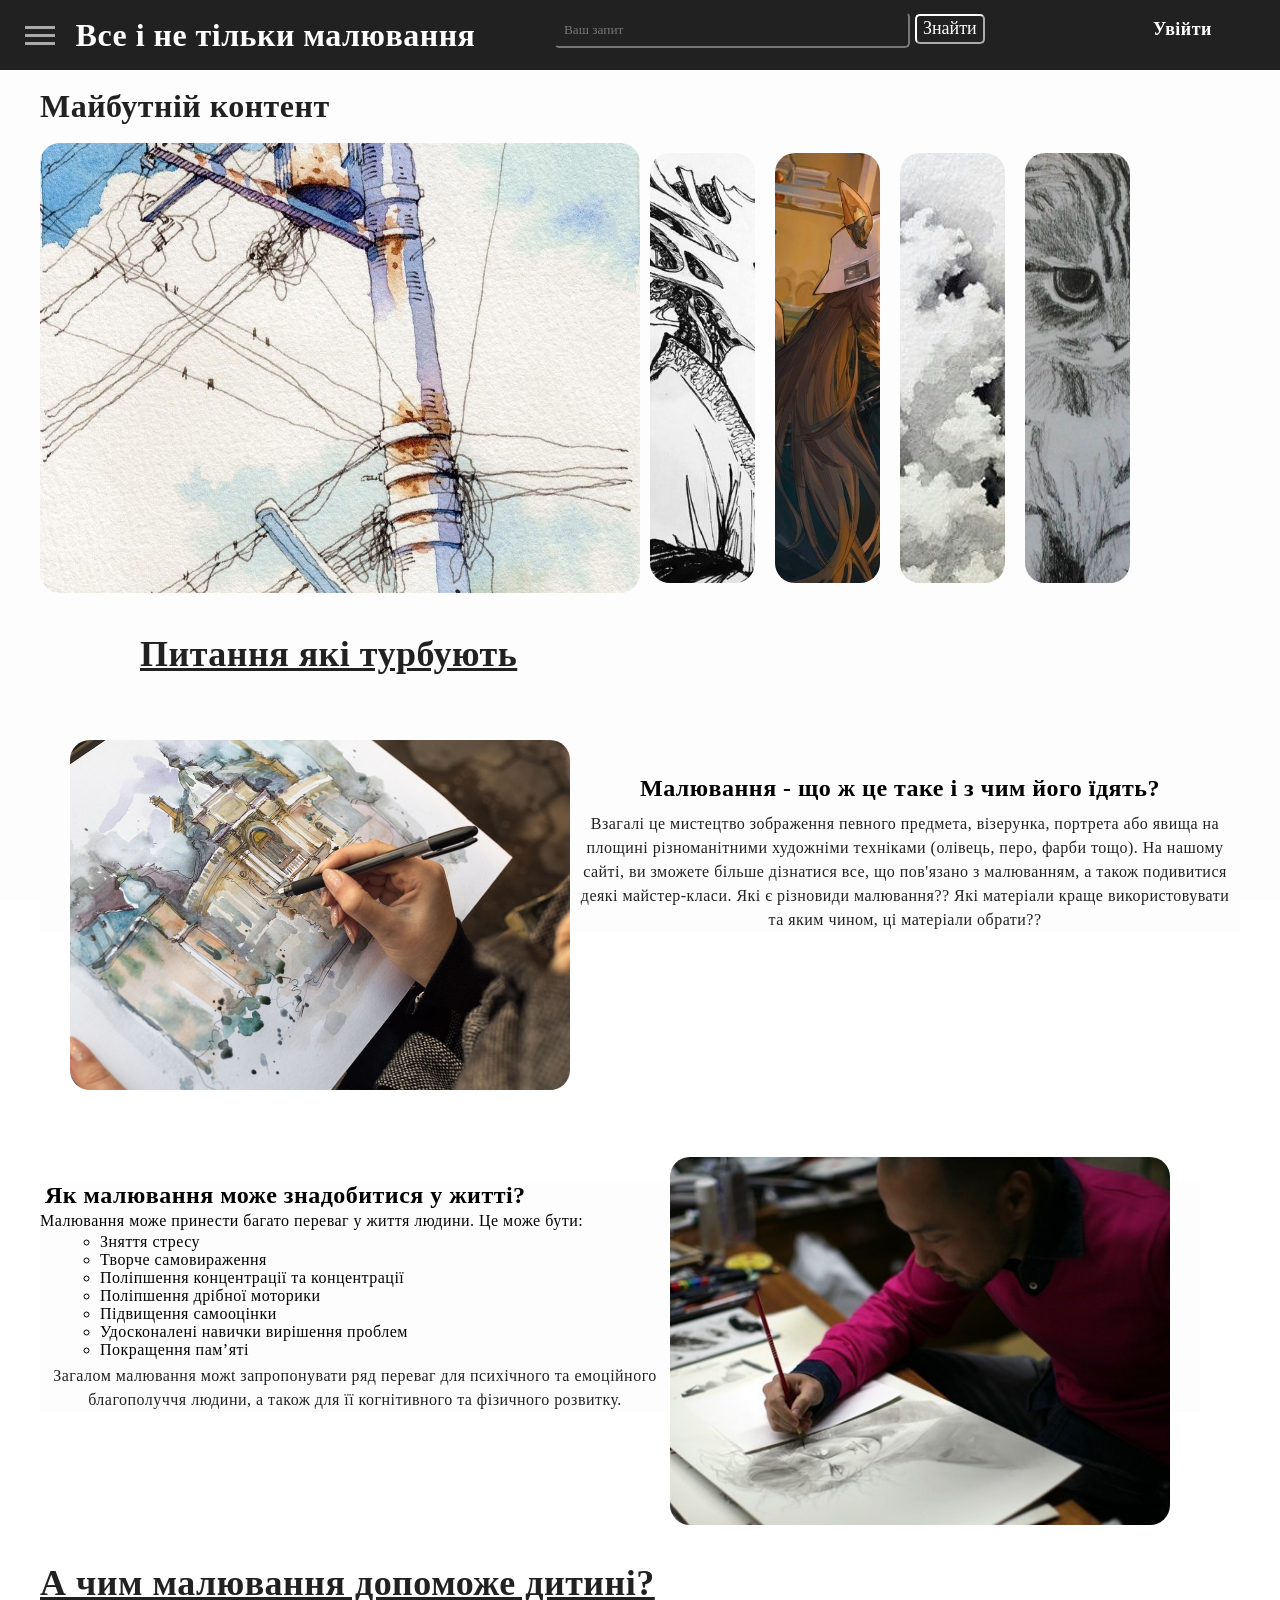
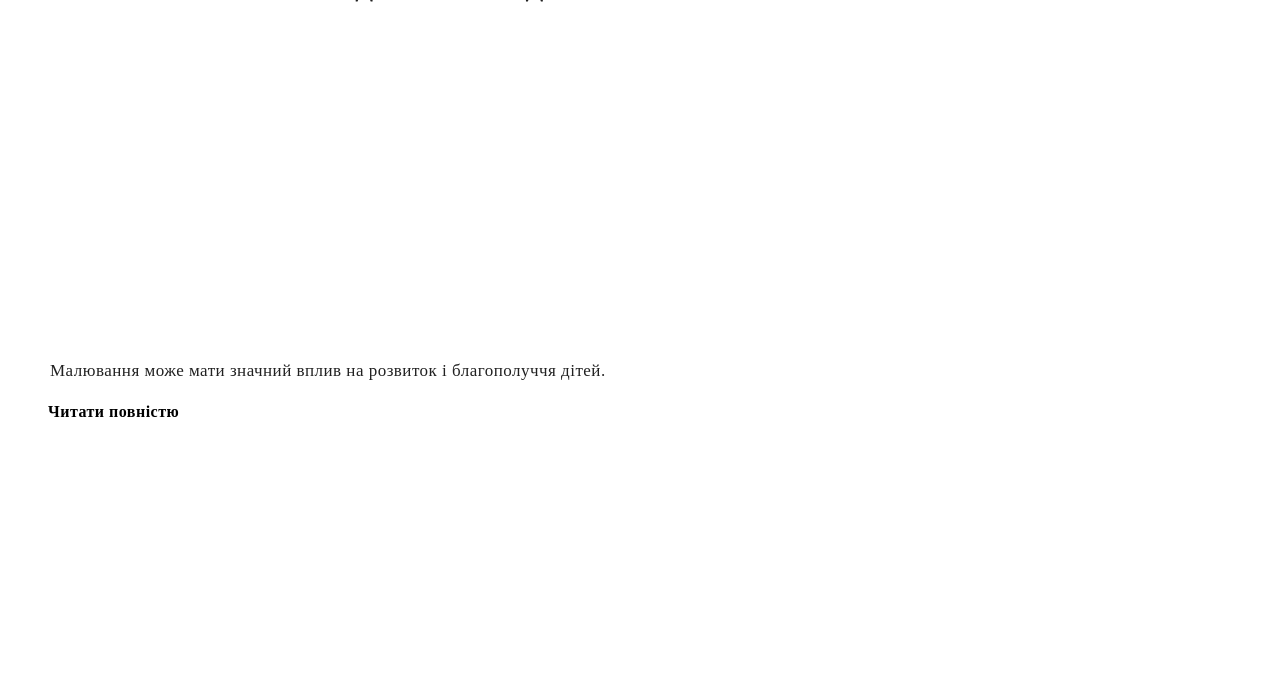
<file: saitu/assets/html/index.html>
<!DOCTYPE html>
<html lang="en">
<head>
	<meta charset="UTF-8" />
	<meta name="viewport" content="width=device-width, initial-scale=1.0" />
	<meta http-equiv="X-UA-Compatible" content="ie=edge" />
	<title>Sait</title>
	<link rel="stylesheet" href="../css/style.css" />
</head>
<body>
<div class="page">
  <header>
    <h1>Все і не тільки малювання</h1>
    <div class="sidebar">
      <div class="block"> 
        <method="post" action="#" id="search_form">
        <input  type="text" id="search_field" class="search" name="search_field" placeholder="Bаш запит"/>
        <input type="submit" id="search_button" class="button1" value="Знайти"/>
      </div>
    </div>
    <div class="reg">
      <a class="button1" href="regest.html">Увійти</a>
    </div>
  </header>
  <div id="nav-container">
    <div class="bg"></div>
    <div class="button" tabindex="0">
      <span class="icon-bar"></span>
      <span class="icon-bar"></span>
      <span class="icon-bar"></span>
    </div>
    <div id="nav-content" tabindex="0">
      <ul>
        <li><a class="activ" href="#">Головна</a></li>
        <li><a href="inf.html">Інформація для початку</a></li>
        <li><a href="kaatalog.html">Каталог</a></li>
        <li><a href="learning.html">Навчання</a></li>
        <li><a href="kont.html">Контакти</a></li>
        <li class="small"><a href="https://www.srvo.od.ua/school/s5/?p=&as=&as2=&as3=&as4=&as5=">Одеська ЗОШ №5 2022</a></li>
      </ul>
    </div>
  </div>
<main>
  <br>
  <div class="content"> 
    <h1>Майбутній контент</h1> 
    <br>
    <div class="all_news"> 
      <div class="all_new active" style='--newPhoto:url("../img/ninf/1.jpg");'> 
        <div class="label"> 
          <div class="info"> 
            <div class="main"><a href="../img/ninf/1.jpg" target="_blank"></a></div> 
            <div class="sub"></div> 
          </div> 
      </div> 
    </div> 
    <div class="all_new" style='--newPhoto:url("../img/ninf/2.jpg");'> 
      <div class="label"> 
        <div class="info"> 
          <div class="main"><a href="../img/ninf/2.jpg" target="_blank"></a></div> 
          <div class="sub"></div> 
        </div> 
      </div> 
    </div> 
    <div class="all_new" style='--newPhoto:url("../img/ninf/3.jpg");'> 
      <div class="label"> 
        <div class="info"> 
          <div class="main"><a href="../img/ninf/3.jpg" target="_blank"></a> </div> 
          <div class="sub"></div> 
        </div> 
      </div> 
      </div> 
    <div class="all_new" style='--newPhoto:url("../img/ninf/4.jpg");'> 
      <div class="label"> 
        <div class="info"> 
          <div class="main"><a href="../img/ninf/4.jpg" target="_blank"></a></div> 
          <div class="sub"></div> 
        </div> 
      </div> 
    </div> 
    <div class="all_new" style='--newPhoto:url("../img/ninf/5.jpg");'> 
      <div class="label"> 
        <div class="info"> 
          <div class="main"><a href="../img/ninf/5.jpg" target="_blank"></a></div> 
          <div class="sub"></div> 
        </div> 
      </div> 
    </div>
  </div>
  <div class="content1">
    <h4>Питання які турбують</h4>
    <div class="comt">
      <img src="../img/01.jpg" class="imgl"/>
      <h3>Малювання - що ж це таке і з чим його їдять?</h3>
      <p>Взагалі це мистецтво зображення певного предмета, візерунка, портрета або явища на площині різноманітними художніми техніками (олівець, перо, фарби тощо).  На нашому сайті, ви зможете більше дізнатися все, що пов'язано з малюванням, а також подивитися деякі майстер-класи. 
        Які є різновиди малювання?? Які матеріали краще використовувати та яким чином, ці матеріали обрати??</p>
    </div>
    <div class="comr">
      <img src="../img/mimus.jpg" class="imgr"/>
      <h3  class="tyk">Як малювання може знадобитися у житті?</h3>
      <p class="comr">Малювання може принести багато переваг у життя людини. Це може бути:</p>
      <ul class="wyp">
        <li>Зняття стресу</li>
        <li>Творче самовираження</li>
        <li>Поліпшення концентрації та концентрації</li>
        <li>Поліпшення дрібної моторики</li>
        <li>Підвищення самооцінки</li>
        <li>Удосконалені навички вирішення проблем</li>
        <li>Покращення пам’яті</li>
      </ul>
      <p>Загалом малювання можt запропонувати ряд переваг для психічного та емоційного благополуччя людини, а також для її когнітивного та фізичного розвитку.</p>
    </div>
    <div class="content1">
      <h5>А чим малювання допоможе дитині?</h5>
      <iframe  width="560" height="315" src="https://www.youtube.com/embed/Fv6BYH65wM0" 
      title="YouTube video player" frameborder="0" allow="accelerometer; autoplay; clipboard-write;
       encrypted-media; gyroscope; picture-in-picture; web-share" allowfullscreen></iframe>
    </div>
    <div class="other_poems">
      <div class="other_poem_content">
        <p>Малювання може мати значний вплив на розвиток і благополуччя дітей.</p>
        <span class="other_poem_more">
          <p>Ось який вплив має малювання на дітей:</p>
          <ul>
            <li>Розвиток дрібної моторики: малювання вимагає використання невеликих груп м’язів рук і пальців, що допомагає дітям розвивати дрібну моторику та координацію рук і очей.</li>
            <li>Творче вираження: малювання дозволяє дітям виражати свої думки, емоції та ідеї у візуальний спосіб, що може допомогти їм спілкуватися та обробити свій досвід.</li>
            <li>Самооцінка та впевненість: коли діти створюють малюнки, якими вони пишаються, це може підвищити їхню самооцінку та впевненість у своїх силах.</li>
            <li>Навички мови та грамотності: малювання може допомогти дітям розвинути словниковий запас і розуміння мови, коли вони обговорюють свої малюнки з іншими.</li>
            <li>Навички вирішення проблем: малювання може допомогти дітям розвинути навички вирішення проблем, оскільки вони з’ясовують, як представляти ідеї та об’єкти візуально.</li>
            <li>Розслаблення та зняття стресу: малювання може бути заспокійливим і медитативним заняттям для дітей, яке може допомогти їм впоратися зі стресом і тривогою.</li>
          </ul>
          <p>Загалом, малювання може бути цікавим і цінним заняттям для дітей, яке може сприяти їхньому фізичному, емоційному та пізнавальному розвитку.</p>
        </span>
        <span class="read_more">Читати повністю</span>
      </div>
    </div>
  </div>
  <br>
</main>
<script src="../js/read_more.js"></script>
<script src="../js/search.js"></script>
<script src="../js/gallery.js"></script>
</body>
</html>
</file>
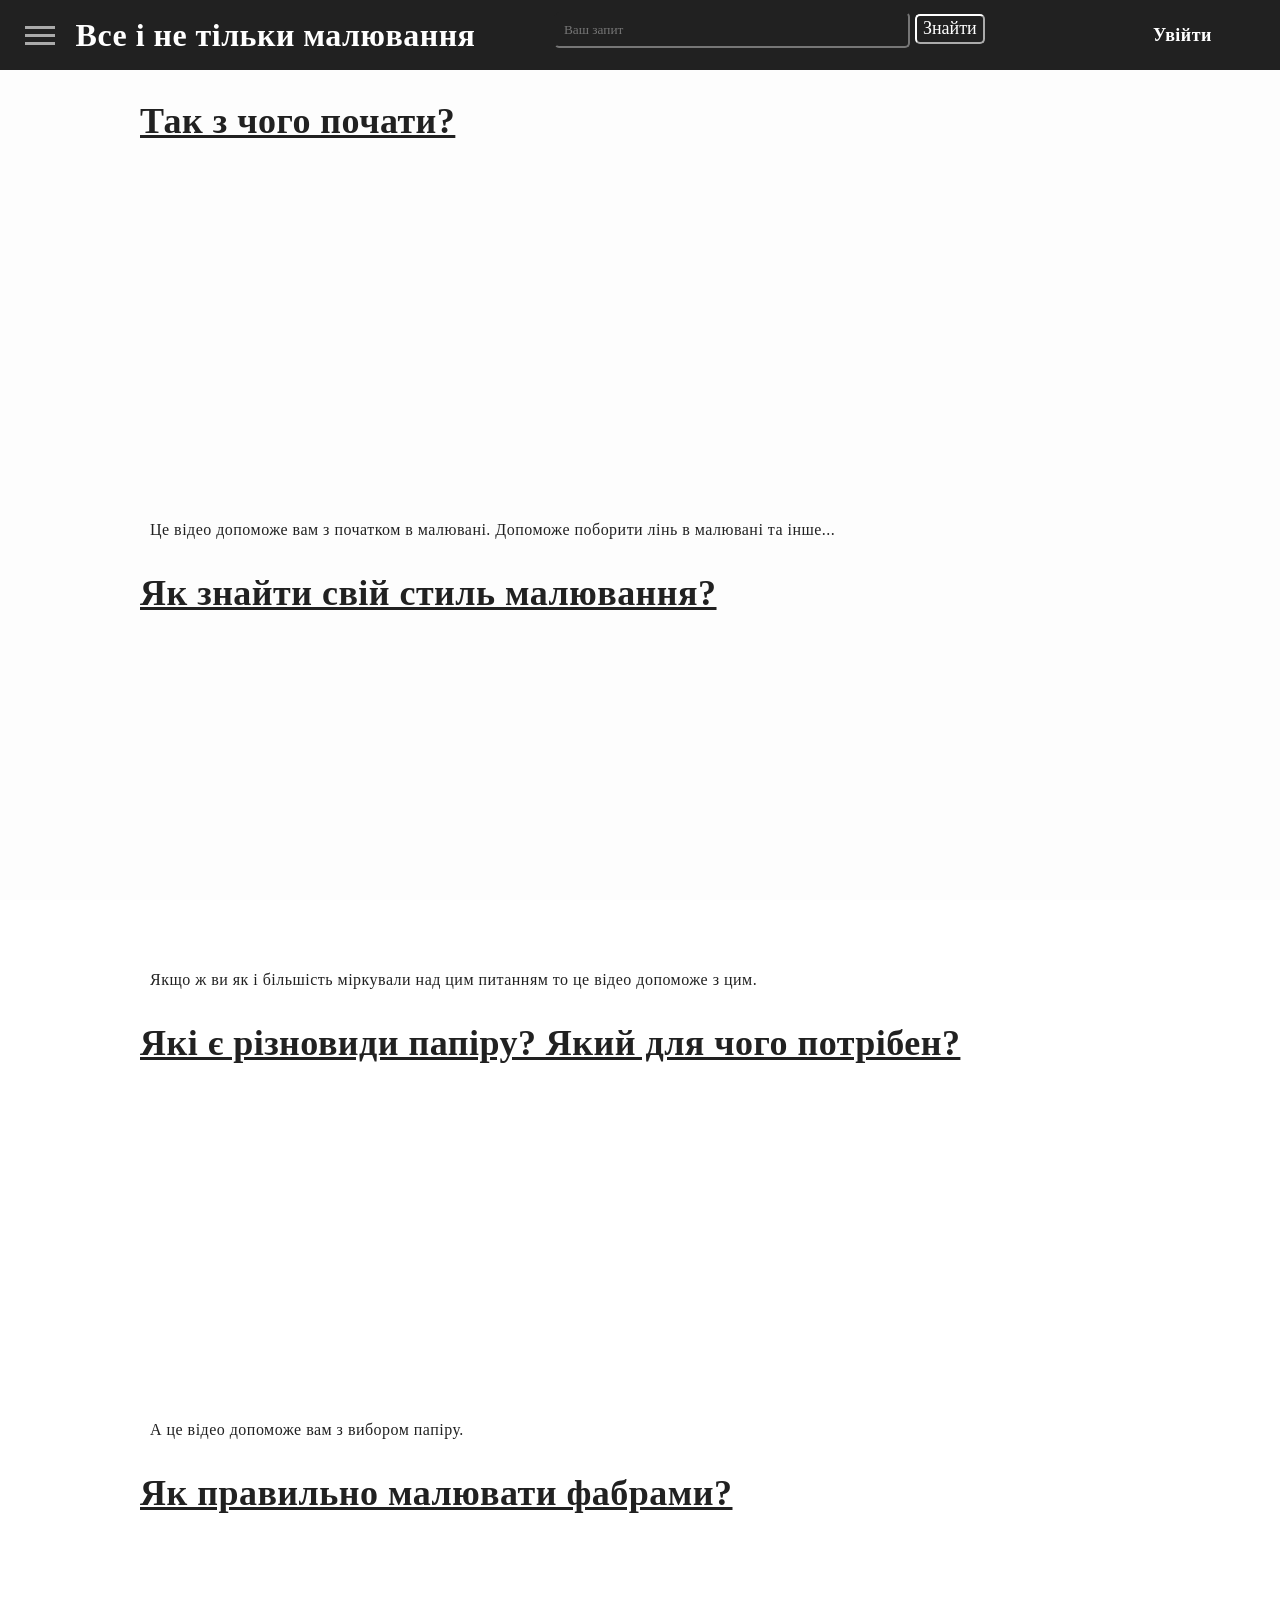
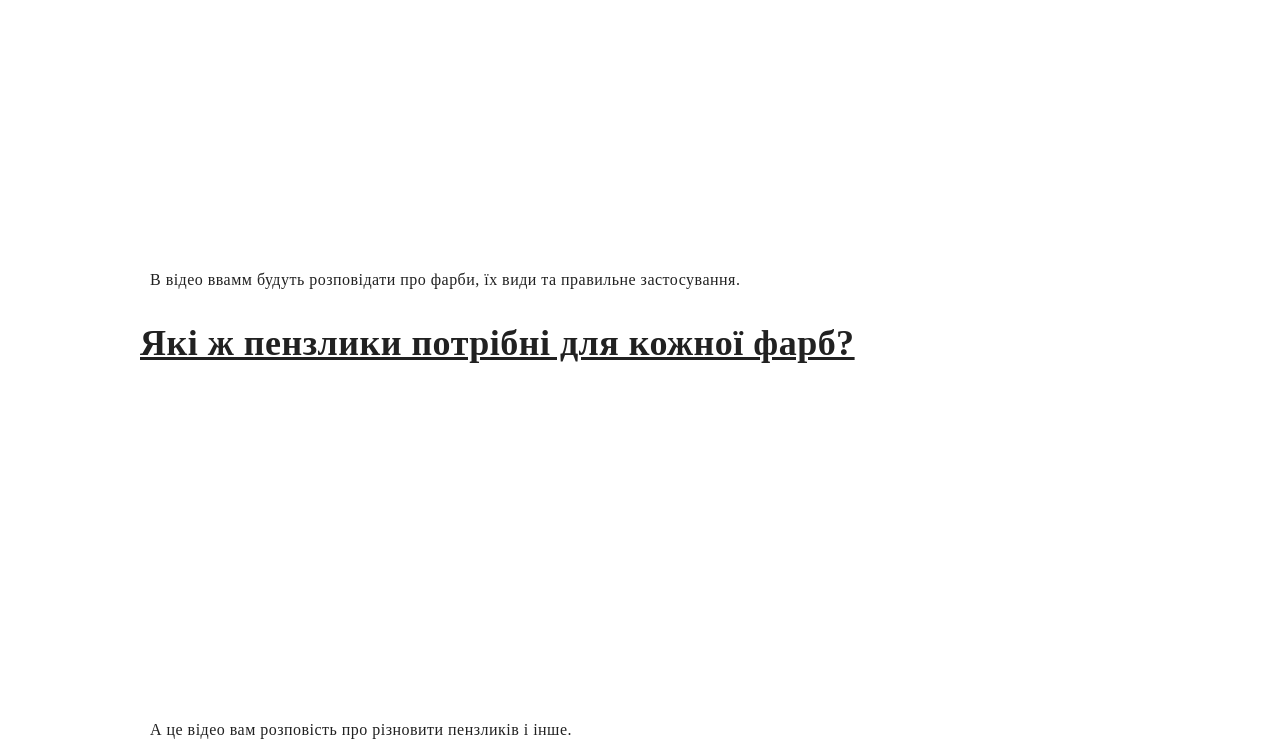
<file: saitu/assets/html/inf.html>
<!DOCTYPE html>
<html lang="en">
<head>
	<meta charset="UTF-8" />
	<meta name="viewport" content="width=device-width, initial-scale=1.0" />
	<meta http-equiv="X-UA-Compatible" content="ie=edge" />
	<title>Sait</title>
	<link rel="stylesheet" href="../css/styli.css" />
</head>
<body>
<div class="page">
  <header>
    <h1>Все і не тільки малювання</h1>
    <div class="sidebar">
      <div class="block"> 
        <method="post" action="#" id="search_form">
        <input type="text" id="search_field" name="search_field" placeholder="Ваш запит"/>
        <input type="submit" id="search_button" class="button1" value="Знайти"/>
      </div>
    </div>
    <div class="reg">
      <a class="button1" href="regest.html">Увійти</a>
    </div>
  </header>
  <div id="nav-container">
    <div class="bg"></div>
    <div class="button" tabindex="0">
      <span class="icon-bar"></span>
      <span class="icon-bar"></span>
      <span class="icon-bar"></span>
    </div>
    <div id="nav-content" tabindex="0">
      <ul>
        <li><a href="index.html">Головна</a></li>
        <li><a class="activ" href="#">Інформація для початку</a></li>
        <li><a href="kaatalog.html">Каталог</a></li>
        <li><a href="learning.html">Навчання</a></li>
        <li><a href="kont.html">Контакти</a></li>
        <li class="small"><a href="https://www.srvo.od.ua/school/s5/?p=&as=&as2=&as3=&as4=&as5=">Одеська ЗОШ №5 2022</a></li>
      </ul>
    </div>
  </div>

  <main>
    <div class="content1">
      <h5>Так з чого почати?</h5>
      <iframe width="600" height="337" src="https://www.youtube.com/embed/C8LzANfS1GA" 
      title="YouTube video player" frameborder="0" allow="accelerometer; autoplay; clipboard-write;
       encrypted-media; gyroscope; picture-in-picture; web-share" allowfullscreen></iframe>
       <p>Це відео допоможе вам з початком в малювані. Допоможе поборити лінь в малювані та інше...</p>
    </div>
    <div class="content1">
      <h5>Як знайти свій стиль малювання?</h5>
      <iframe width="560" height="315" src="https://www.youtube.com/embed/-z_nDz46drI"
       title="YouTube video player" frameborder="0" allow="accelerometer; autoplay; clipboard-write;
       encrypted-media; gyroscope; picture-in-picture; web-share" allowfullscreen></iframe>
      <p>Якщо ж ви як і більшість міркували над цим питанням то це відео допоможе з цим.</p>
    </div>
    <div class="content1">
      <h5>Які є різновиди папіру? Який для чого потрібен?</h5>
      <iframe width="560" height="315" src="https://www.youtube.com/embed/aKoJuml5fzo" 
      title="YouTube video player" frameborder="0" allow="accelerometer; autoplay; clipboard-write;
       encrypted-media; gyroscope; picture-in-picture; web-share" allowfullscreen></iframe>
      <p>А це відео допоможе вам з вибором папіру.</p>
    </div>
    <div class="content1">
      <h5>Як правильно малювати фабрами?</h5>
      <iframe width="560" height="315" src="https://www.youtube.com/embed/8tKRbc20DTE"
       title="YouTube video player" frameborder="0" allow="accelerometer; autoplay; clipboard-write;
       encrypted-media; gyroscope; picture-in-picture; web-share" allowfullscreen></iframe>
      <p>В відео ввамм будуть розповідати про фарби, їх види та правильне застосування.</p>
    </div>
    <div class="content1">
      <h5>Які ж пензлики потрібні для кожної  фарб?</h5>
      <iframe width="560" height="315" src="https://www.youtube.com/embed/OyhPxbNXQ20"
       title="YouTube video player" frameborder="0" allow="accelerometer; autoplay; clipboard-write;
       encrypted-media; gyroscope; picture-in-picture; web-share" allowfullscreen></iframe>
      <p>А це відео вам розповість про різновити пензликів і інше. </p>
    </div>
  </main>
  <script src="../js/search.js"></script>
  <script src="../js/read_more.js"></script>
</body>
</html>
</file>
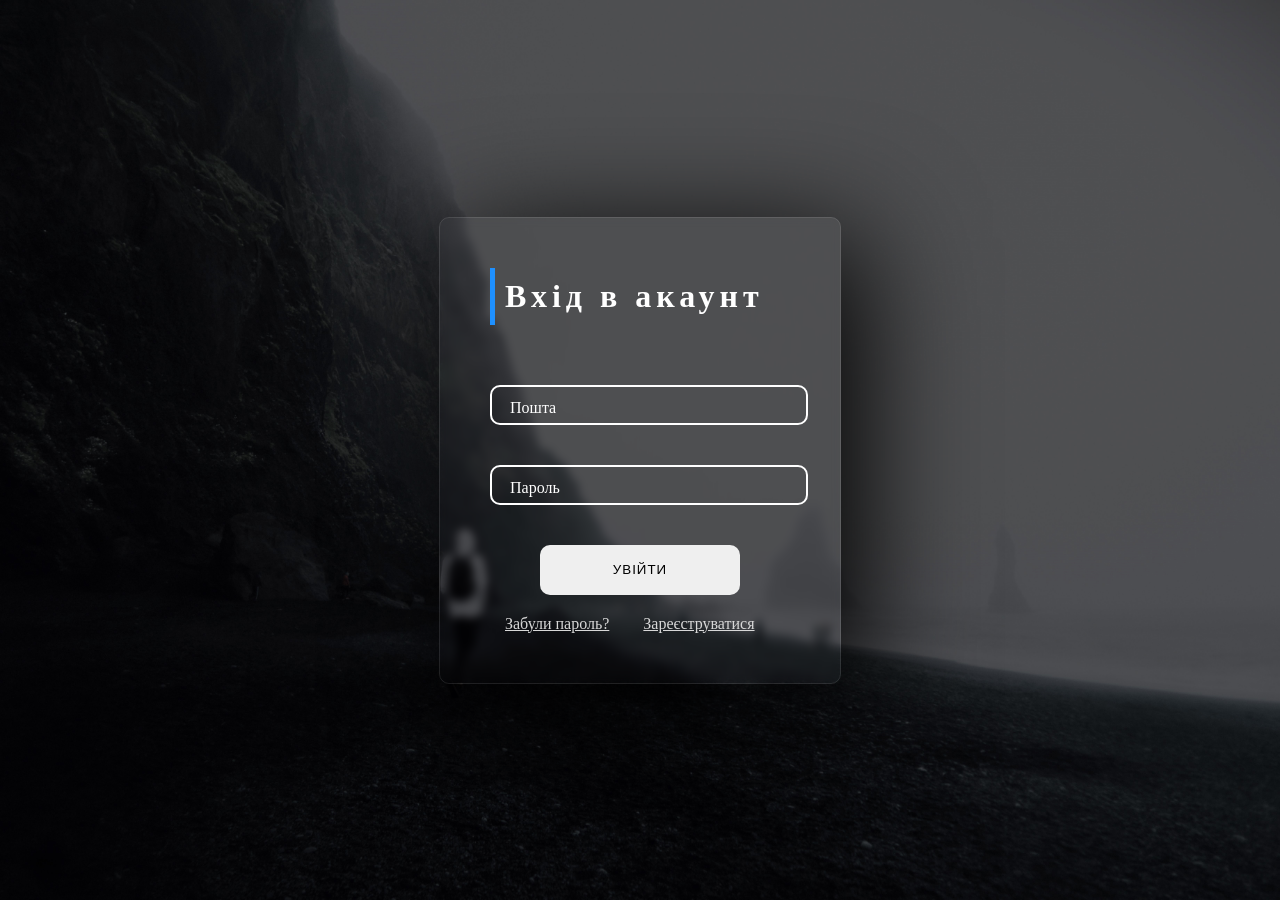
<file: saitu/assets/html/regest.html>
<!DOCTYPE html>
<html>
<head>
	<meta charset="UTF-8" />
	<meta name="viewport" content="width=device-width, initial-scale=1.0" />
	<meta http-equiv="X-UA-Compatible" content="ie=edge" />
	<title>saitu</title>
	<link href="../css/stylreg.css" rel="stylesheet" />
</head>
<body>
	<div class="center">
		<h1>Вхід в акаунт</h1>
		<form>
		  <div class="inputbox">
			<input type="text" required="required">
			<span>Пошта</span>
		  </div>
		  <div class="inputbox">
			<input type="password" required="required">
			<span>Пароль</span>
		  </div>
		  <div class="button">
			<button class="btn">Увійти</button>
		  </div>
		  <div class="passreg">
			<span><a href="#">Забули пароль?</a></span>
			<span><a href="#">Зареєструватися</a></span>
		  </div>
		</form>
	  </div>
</body>
</html>
</file>
<file: saitu/assets/css/style.css>
@font-face {
  font-family: "Comic Sans MS";
  src: url("../../assets/font/ComicSansMS3.ttf");
}

*{
  margin: 0;
  padding: 0;
  box-sizing: border-box;
  font-family: "ComicSansMS3";
}
input[type="search"], input[type="text"]  {
  background-color: #212121;
  color: #ffffff;
  border-radius: 5px;
  width: 60%;
  padding: 8px;
}
body{
  height: 100%;
}
a{
  text-decoration: none;
  outline: 0;
}
a{
  color: currentColor;
  transition: .2s ease-in-out;
}
h2 {
  text-align: center;
  margin: 0;
  font-family: "ComicSansMS3";
  font-size: 46px;
}
h2 {
  text-align: center;
  margin: 0;
  font-family: "ComicSansMS3";
  font: 180%;
}
h3{
  font-size: 24px;
  text-align: center;
  margin: 100px 20px 10px 0;
  font-family: "ComicSansMS3";
}
h4{
  font-size: 36px;
  margin: 40px 0px 30px 100px;
  font-family: "ComicSansMS3";
  text-decoration: underline;
}
h5{
  font-size: 36px;
  margin: 150px 0px 30px 0;
  font-family: "ComicSansMS3";
  text-decoration: underline;
}
ul{
  padding: 0;
  list-style: none;
}
.page{
  height: 100vh;
  background: #fdfdfd;
  font-family: "ComicSansMS3";
  font-weight: 800;
  letter-spacing: .03em;
  color: #212121;
}
header{
  z-index: 1;
  text-indent: 2cm;
  display: flex;
  position: fixed;
  width: 100%;
  height: 70px;
  background: #212121;
  color: #fff;
  justify-content: left;
  align-items: center;
  -webkit-tap-highlight-color: rgba(0,0,0,0);
}
main{
  font-family: "ComicSansMS3";
  font: 100% ;
  padding: 70px 20px 0;
  height: 100%;
}
main > div{
  margin: auto;
  max-width: 1200px;
}
p{
  box-align: midle ;
  color: #212121;
  text-align:center;
  line-height: 1.5;
  font-weight: 180;
  margin: 5px 10px;
}
#nav-container{
  z-index: 1;
  position: fixed;
  height: 100vh;
  width: 100%;
  pointer-events: none;
}
.bg{
  position: absolute;
  top: 70px;
  left: 0;
  width: 100%;
  height: calc(100% - 70px);
  visibility: hidden;
  opacity: 0;
  transition: .3s;
  background: #000;
}
#nav-container:focus-within .bg{
  visibility: visible;
  opacity: .6;
}
.button{
  position: relative;
  display: flex;
  flex-direction: column;
  justify-content: center;
  z-index: 1;
  border: 0;
  background: transparent;
  border-radius: 0;
  height: 70px;
  width: 30px;
  cursor: pointer;
  pointer-events: auto;
  margin-left: 25px;
  touch-action: manipulation;
  -webkit-tap-highlight-color: rgb(255, 255, 255);
}
.icon-bar{
  display: block;
  width: 100%;
  height: 3px;
  background: #aaa;
  transition: .3s;
}
.icon-bar + .icon-bar{
  margin-top: 5px;
}
#nav-container:focus-within .button{
  pointer-events: none;
}
#nav-container:focus-within .icon-bar:nth-of-type(1){
  transform: translate3d(0,8px,0) rotate(45deg);
}
#nav-container:focus-within .icon-bar:nth-of-type(2){
  opacity: 0;
}
#nav-container:focus-within .icon-bar:nth-of-type(3){
  transform: translate3d(0,-8px,0) rotate(-45deg);
}
#nav-content{
  margin-top: 70px;
  padding: 20px;
  width: 90%;
  max-width: 500px;
  position: absolute;
  top: 0;
  left: 0;
  height: calc(100% - 70px);
  background: #212121;
  color: #ececec;
  pointer-events: auto;
  -webkit-tap-highlight-color: rgb(255, 255, 255);
  transform: translateX(-100%);
  transition: transform .3s;
  will-change: transform;
  contain: paint;
}
#nav-content ul{
  height: 100%;
  display: flex;
  flex-direction: column;
}
#nav-content li a{
  padding: 10px 5px;
  display: block;
  text-transform: uppercase;
  transition: color .1s;
}
#nav-content li a:hover{
  color: #74bfb0;
}
#nav-content li:not(.small) + .small{
  margin-top: auto;
}
.small{
  display: flex;
  align-self: center;
}
.small a{
  font-size: 12px;
  font-weight: 500;
  color: #ffffff;
}
.small a + a{
  margin-left: 15px;
}
#nav-container:focus-within #nav-content{
  transform: none;
}
.block {
  margin: 1%;
  padding: 3px;
  margin: 0 0 10px 0;
}
.button1{
  padding: 2px ;
  cursor : pointer ;
  width: 70px;
  height: 30px;
  font-size: 18px;
  border-radius: 5px;
  color:#ffffff;
  border-color: #ffffff;
  background-color: #ffffff00;
}
.sidebar {
  float: right;
  width: 600px;
}
.sidebar h2{
  font-family: "ComicSansMS3";
  font-size: 20px;
  color: #000000 ;
}
.search{
  background-color: #212121;
  color: #ffffff;
  border-radius: 5px;
}
.activ{
  color:#59c5af;
}

.imgl{
  margin: -35px 10px 0 30px ;
  float:left;
  border-radius: 20px; 
  width: 500px;
}
.imgr{
  margin:-25px 30px 50px 10px;
  float: right;
  border-radius: 20px; 
  width: 500px;
}
ul.wyp {
  margin: 0 60px;
  list-style-type: circle;
  font-family: "ComicSansMS3";
  font-weight: 100;
}
.comt{
  text-align: right;
  background: #fdfdfd;
  font-family: "ComicSansMS3";
  color: #000;
}
.comr{
  margin : 0 40px 0 0;
  text-align: left;
  background: #fdfdfd;
  font-family: "ComicSansMS3";
  color: #000;
}
.tyk{
  margin: 250px 50px 0 5px;
  text-align: left;
  background: #fdfdfd;
  font-family: "ComicSansMS3";
  color: #000;
}

.all_news { 
  display: flex; 
  flex-direction: row; 
  align-items: stretch; 
  overflow: hidden; 
  min-width: 660px; 
  max-width: 1100px; 
  width: calc(100% - 100px); 
  height: 450px; 
} 
.all_new { 
  position: relative; 
  overflow: hidden; 
  min-width: 60px; 
  margin: 10px; 
  background: var(--newPhoto, var(--defaultBackground, red)); 
  background-size: auto 120%; 
  background-position: center; 
  cursor: pointer; 
  transition: 0.5s cubic-bezier(0.05, 0.61, 0.41, 0.95); 
} 
.all_new:nth-child(1) { 
  --defaultBackground: red; 
} 
.all_new:nth-child(2) { 
  --defaultBackground: orange; 
} 
.all_new:nth-child(3) { 
  --defaultBackground: yellow; 
} 
.all_new:nth-child(4) { 
  --defaultBackground: green; 
} 
.all_new:nth-child(5) { 
  --defaultBackground: blue; 
} 
.all_new.label { 
  display: flex; 
  position: absolute; 
  right: 0px; 
  height: 40px; 
  transition: 0.5s cubic-bezier(0.05, 0.61, 0.41, 0.95); 
} 
.all_new.main { 
  font-weight: bold; 
  font-size: 1.2rem; 
} 
.all_new.sub { 
  transition-delay: 0.1s; 
} 
.all_new.active { 
  flex-grow: 10000; 
  max-width: 600px; 
  margin: 0px; 
  border-radius: 20px; 
  background-size: 100%; 
} 
.all_new.active.label { 
  bottom: 20px; 
  left: 20px; 
} 
.all_new:not(.active) { 
  flex-grow: 1; 
  border-radius: 20px; 
} 
.all_new:not(.active).label { 
  bottom: 10px; 
  left: 10px; 
} 
.all_new.main:hover { 
  color: red; 
  transition: 0.5s; 
} 
.reg{
  width: 90px;
  height: 40px;
  font-size: 22px;
  float:right;
  border-radius: 5px;
  color:#ffffff;
  border-color: #ffffff;
}
.other_poems {
  text-align: left;
}
.other_poems h2 {
  text-decoration: none;
  font-family: "ComicSansMS3";
  font-weight: bold;
  color: #000;
}
.other_poem_content {
  font-family: "ComicSansMS3";
  color: #000;
}
.other_poem_content p {
  text-align: left;
  padding: 0 0 10px 0;
  font-size: 17px;
}

.other_poem_content .read_more {
  text-align: left;
  display: inline-block;
  font-family: "ComicSansMS3";
  font-weight: bold;
  outline: none;
  text-decoration: none;
  color:#000000;
  background-color: #ffffff00;
  border-radius: 5px;
  border-color: #212121;
  padding: 0.3rem 0.5rem;
  position: relative;
  z-index: 1;
  transition: all 0.5s ease-in-out;
  cursor: pointer;
}
.other_poem_content .read_more:hover {
  background-color: #ffffff00;
  box-shadow: 0 0 2ren #aaa;
  transition: translateY(-3px);
}
.other_poem_content .other_poem_more {
  font-size: 19px;
  display: block;
  opacity: 0;
  height: auto;
  max-height: 0;
  transition: all 0.8s ease-out;
}
.other_poem_content .other_poem_more ul {
  margin: 0 25px;
  font-family: "ComicSansMS3";
  list-style: circle;
  text-align: left;
  font-size: 16px;
}

.other_poem_content .other_poem_more--open {
  display: block;
  opacity: 1;
  height: fit-content;
  max-width: 700px;
  max-height: 400px;
  transition: all 1s ease-in;

}
</file>
<file: saitu/assets/css/styli.css>
@font-face {
  font-family: "Comic Sans MS";
  src: url("../../assets/font/ComicSansMS3.ttf");
}

*{
  margin: 0;
  padding: 0;
  box-sizing: border-box;
  font-family: "ComicSansMS3";
}
input[type="search"], input[type="text"]  {
  background-color: #212121;
  color: #ffffff;
  border-radius: 5px;
  width: 60%;
  padding: 8px;
}
body{
  height: 100%;
}
a{
  text-decoration: none;
  outline: 0;
}
a{
  color: currentColor;
  transition: .2s ease-in-out;
}
h2 {
  text-align: center;
  margin: 0;
  font-family: "ComicSansMS3";
  font-size: 46px;
}
h2 {
  text-align: center;
  margin: 0;
  font-family: "ComicSansMS3";
  font: 180%;
}
h5{
  font-size: 36px;
  margin: 30px 0px 30px 0;
  font-family: "ComicSansMS3";
  text-decoration: underline;
}
ul{
  padding: 0;
  list-style: none;
}
.page{
  height: 100vh;
  background: #fdfdfd;
  font-family: "ComicSansMS3";
  font-weight: 800;
  letter-spacing: .03em;
  color: #212121;
}
header{
  z-index: 1;
  text-indent: 2cm;
  display: flex;
  position: fixed;
  width: 100%;
  height: 70px;
  background: #212121;
  color: #fff;
  justify-content: left;
  align-items: center;
  -webkit-tap-highlight-color: rgba(0,0,0,0);
}
main{
  font-family: "ComicSansMS3";
  font: 100% ;
  padding: 70px 20px 0;
  height: 100%;
}
main > div{
  margin: auto;
  max-width: 1000px;
}
p{
  box-align: midle ;
  color: #212121;
  text-align:left;
  line-height: 1.5;
  font-weight: 180;
  margin: 5px 10px;
}
#nav-container{
  z-index: 1;
  position: fixed;
  height: 100vh;
  width: 100%;
  pointer-events: none;
}
.bg{
  position: absolute;
  top: 70px;
  left: 0;
  width: 100%;
  height: calc(100% - 70px);
  visibility: hidden;
  opacity: 0;
  transition: .3s;
  background: #000;
}
#nav-container:focus-within .bg{
  visibility: visible;
  opacity: .6;
}
.button{
  position: relative;
  display: flex;
  flex-direction: column;
  justify-content: center;
  z-index: 1;
  border: 0;
  background: transparent;
  border-radius: 0;
  height: 70px;
  width: 30px;
  cursor: pointer;
  pointer-events: auto;
  margin-left: 25px;
  touch-action: manipulation;
  -webkit-tap-highlight-color: rgb(255, 255, 255);
}
.icon-bar{
  display: block;
  width: 100%;
  height: 3px;
  background: #aaa;
  transition: .3s;
}
.icon-bar + .icon-bar{
  margin-top: 5px;
}
#nav-container:focus-within .button{
  pointer-events: none;
}
#nav-container:focus-within .icon-bar:nth-of-type(1){
  transform: translate3d(0,8px,0) rotate(45deg);
}
#nav-container:focus-within .icon-bar:nth-of-type(2){
  opacity: 0;
}
#nav-container:focus-within .icon-bar:nth-of-type(3){
  transform: translate3d(0,-8px,0) rotate(-45deg);
}
#nav-content{
  margin-top: 70px;
  padding: 20px;
  width: 90%;
  max-width: 300px;
  position: absolute;
  top: 0;
  left: 0;
  height: calc(100% - 70px);
  background: #212121;
  color: #ececec;
  pointer-events: auto;
  -webkit-tap-highlight-color: rgb(255, 255, 255);
  transform: translateX(-100%);
  transition: transform .3s;
  will-change: transform;
  contain: paint;
}
#nav-content ul{
  height: 100%;
  display: flex;
  flex-direction: column;
}
#nav-content li a{
  padding: 10px 5px;
  display: block;
  text-transform: uppercase;
  transition: color .1s;
}
#nav-content li a:hover{
  color: #74bfb0;
}
#nav-content li:not(.small) + .small{
  margin-top: auto;
}
.small{
  display: flex;
  align-self: center;
}
.small a{
  font-size: 12px;
  font-weight: 400;
  color: #888;
}
.small a + a{
  margin-left: 15px;
}
#nav-container:focus-within #nav-content{
  transform: none;
}
.block {
  margin: 1%;
  padding: 3px;
  margin: 0 0 10px 0;
}
.button1{
  padding: 2px ;
  cursor : pointer ;
  width: 70px;
  height: 30px;
  font-size: 18px;
  border-radius: 5px;
  color:#ffffff;
  border-color: #ffffff;
  background-color: #ffffff00;
}
.sidebar {
  float: right;
  width: 600px;
}
.sidebar h2{
  font-family: "ComicSansMS3";
  font-size: 20px;
  color: #000000 ;
}
.search{
  background-color: #212121;
  color: #ffffff;
  border-radius: 5px;
}
.activ{
  color:#59c5af;
}
</file>
<file: saitu/assets/css/stylreg.css>
@font-face {
  font-family: "Comic Sans MS";
  src: url("../../assets/font/ComicSansMS3.ttf");
}
*{
  margin: 0;
  padding: 0;
}
body{
  margin: 0;
  padding: 0;
  box-sizing: border-box;
  display: flex;
  justify-content: center;
  align-items: center;
  height: 100vh;
  background-image: url(../img/fon.jpg);
  font-family: "ComicSansMS3";
  background-size: 100% 100%;
}
.center{
  position: relative;
  padding: 50px 50px;
  backdrop-filter: blur(4px);
  border: 1.5px solid rgba(255, 255, 255, 0.1);
  box-shadow: 20px 20px 120px #000;
  border-radius: 10px;
  color: #fff;
}
h1{
  font-size: 2em;
  border-left: 5px solid dodgerblue;
  padding: 10px;
  color: #fff;
  letter-spacing: 5px;
  margin-bottom: 60px;
  font-weight: bold;
  padding-left: 10px;
}
.inputbox{
  position: relative;
  width: 300px;
  height: 50px;
  margin-bottom: 30px;
}
input{
  position: absolute;
  top: 0;
  left: 0;
  width: 100%;
  border: 2px solid #fff;
  color: #fff;
  outline: none;
  background: none;
  padding: 7px;
  border-radius: 10px;
  font-size: 1.2em;
}
.inputbox:last-child{
  margin-bottom: 0;
}
.inputbox span{
  position: absolute;
  top: 14px;
  left: 20px;
  font-size: 1em;
  transition: 0.6s;
  font-family: "ComicSansMS3";
}
.inputbox input:focus ~ span,
.inputbox input:valid ~ span{
  transform: translateX(-13px) translateY(-35px);
  font-size: 1em;
}
.button{
  display: flex;
  justify-content: center;
  margin-bottom: 20px;
}
.btn{
  width: 200px;
  height: 50px;
  border-radius: 10px;
  border: none;
  text-transform: uppercase;
  letter-spacing: 1px;
  cursor: pointer;
  transition: 0.2s;
}
.btn:hover{
  background-color: rgb(207, 207, 207);
}
.passreg a{
  margin: 10px 15px 0 15px;
  color:#d8d8d8;
}
</file>
